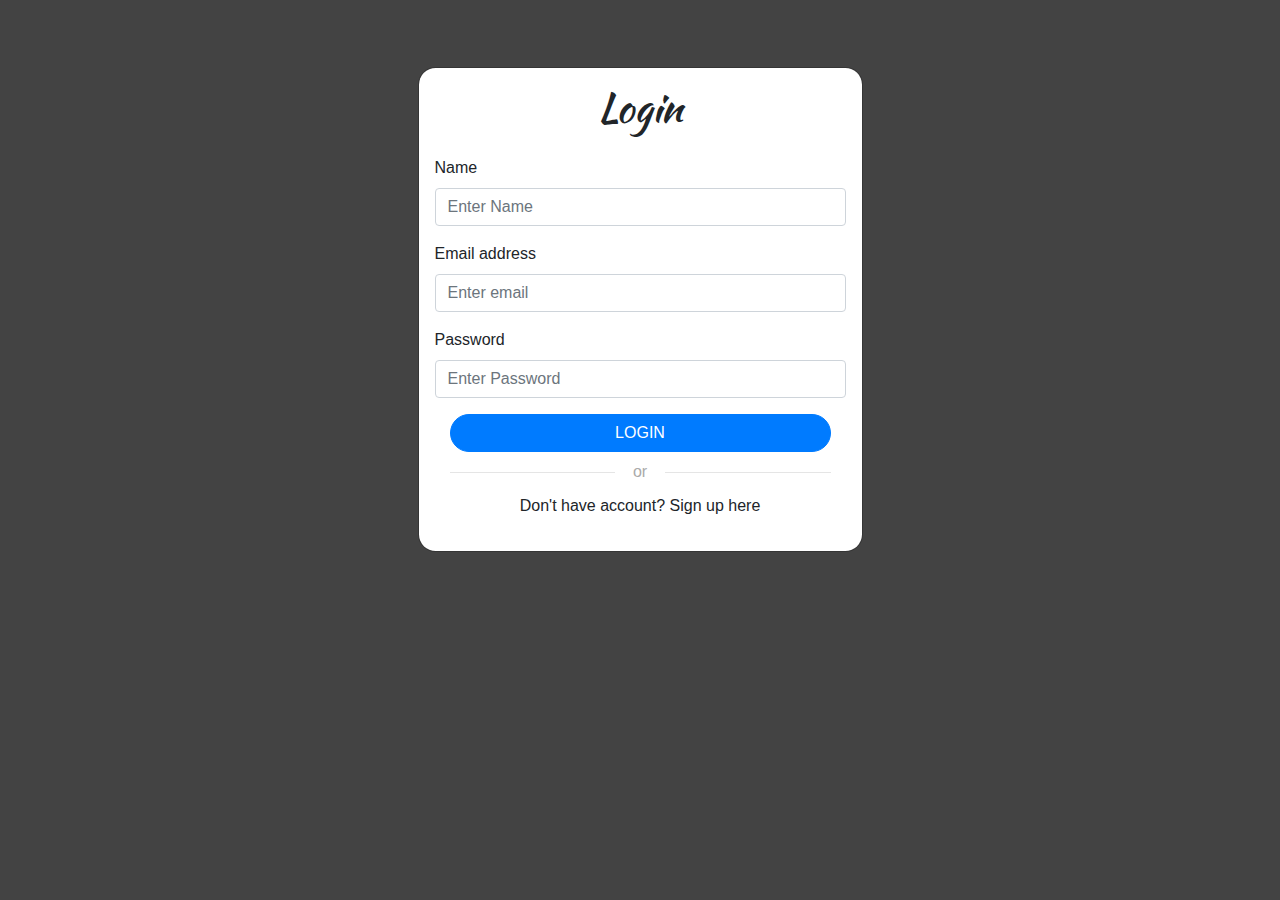
<file: page/index.html>
<!DOCTYPE html>
<html lang="en">

<head>
    <meta charset="UTF-8">
    <meta name="viewport" content="width=device-width, initial-scale=1.0">
    <script src="https://ajax.googleapis.com/ajax/libs/jquery/3.7.1/jquery.min.js"></script>
    <link href="//maxcdn.bootstrapcdn.com/bootstrap/4.0.0/css/bootstrap.min.css" rel="stylesheet" id="bootstrap-css">
    <script src="//maxcdn.bootstrapcdn.com/bootstrap/4.0.0/js/bootstrap.min.js"></script>
    
    
    <!-- <script src="https://cdn.jsdelivr.net/jquery.validation/1.15.1/jquery.validate.min.js"></script> -->
    <link href="https://fonts.googleapis.com/css?family=Kaushan+Script" rel="stylesheet">
    <!-- <link href="https://stackpath.bootstrapcdn.com/font-awesome/4.7.0/css/font-awesome.min.css" rel="stylesheet" -->
        <!-- integrity="sha384-wvfXpqpZZVQGK6TAh5PVlGOfQNHSoD2xbE+QkPxCAFlNEevoEH3Sl0sibVcOQVnN" crossorigin="anonymous"> -->
    <link rel="stylesheet" href="mystyle.css">
    <title>Document</title>
</head>

<body>


    <div class="container">
        <div class="row">
            <div class="col-md-5 mx-auto">
                <div id="first">
                    <div class="myform form ">
                        <div class="logo mb-3">
                            <div class="col-md-12 text-center">
                                <h1>Login</h1>
                            </div>
                        </div>
                        <form name="login">
                            <div class="form-group">
                                <label for="exampleInputEmail1">Name</label>
                                <input type="name" name="name" class="form-control" id="name" placeholder="Enter Name">
                            </div>
                            <div class="form-group">
                                <label for="exampleInputEmail1">Email address</label>
                                <input type="email" name="email" class="form-control" id="email" placeholder="Enter email">
                            </div>
                            <div class="form-group">
                                <label for="exampleInputEmail1">Password</label>
                                <input type="password" name="password" id="password" class="form-control" placeholder="Enter Password">
                            </div>
                            <div class="col-md-12 text-center ">
                                <button type="button" id="log" class=" btn btn-block mybtn btn-primary tx-tfm">Login</button>
                            </div>
                            <div class="col-md-12 ">
                                <div class="login-or">
                                    <hr class="hr-or">
                                    <span class="span-or">or</span>
                                </div>
                            </div>

                            <div class="form-group">
                                <p class="text-center">Don't have account? <a id="signup">Sign up here</a></p>
                            </div>
                            <div class="col-md-12 ">
                                <div class="form-group">
                                    <p class="text-center" id="Message"></p>
                                </div>
                            </div>
                        </form>

                    </div>
                </div>
                <div id="second">
                    <div class="myform form ">
                        <div class="logo mb-3">
                            <div class="col-md-12 text-center">
                                <h1>Signup</h1>
                            </div>
                        </div>
                        <form name="registration">

                            <div class="form-group">
                                <label for="exampleInputName">Name</label>
                                <input type="text" name="lastname" class="form-control" id="newName"
                                    placeholder="Enter Name">
                            </div>
                            <div class="form-group">
                                <label for="exampleInputEmail">Email address</label>
                                <input type="email" name="email" class="form-control" id="newEmail"
                                    placeholder="Enter email">
                            </div>
                            <div class="form-group">
                                <label for="exampleInputpassword">Password</label>
                                <input type="password" name="password" id="newPassword" class="form-control"
                                    placeholder="Enter Password">
                            </div>
                            <div class="col-md-12 text-center mb-3">
                                <!-- <button id="Create" type="button" class=" btn btn-block mybtn btn-primary tx-tfm"></button> -->
                                <button class="btn btn-block mybtn btn-primary tx-tfm" type="button" id="Create">Create
                                    Account</button>
                            </div>
                            <div class="col-md-12 ">
                                <div class="form-group">
                                    <p class="text-center"><a id="signin">Already have an account?</a></p>
                                </div>
                            </div>
                            <div class="col-md-12 ">
                                <div class="form-group">
                                    <p class="text-center" id="errorMessage"></p>
                                </div>
                            </div>
                            
                    </div>
                    </form>
                </div>
            </div>
        </div>
    </div>
    <script src="./main.js"></script>
</body>

</html>
</file>
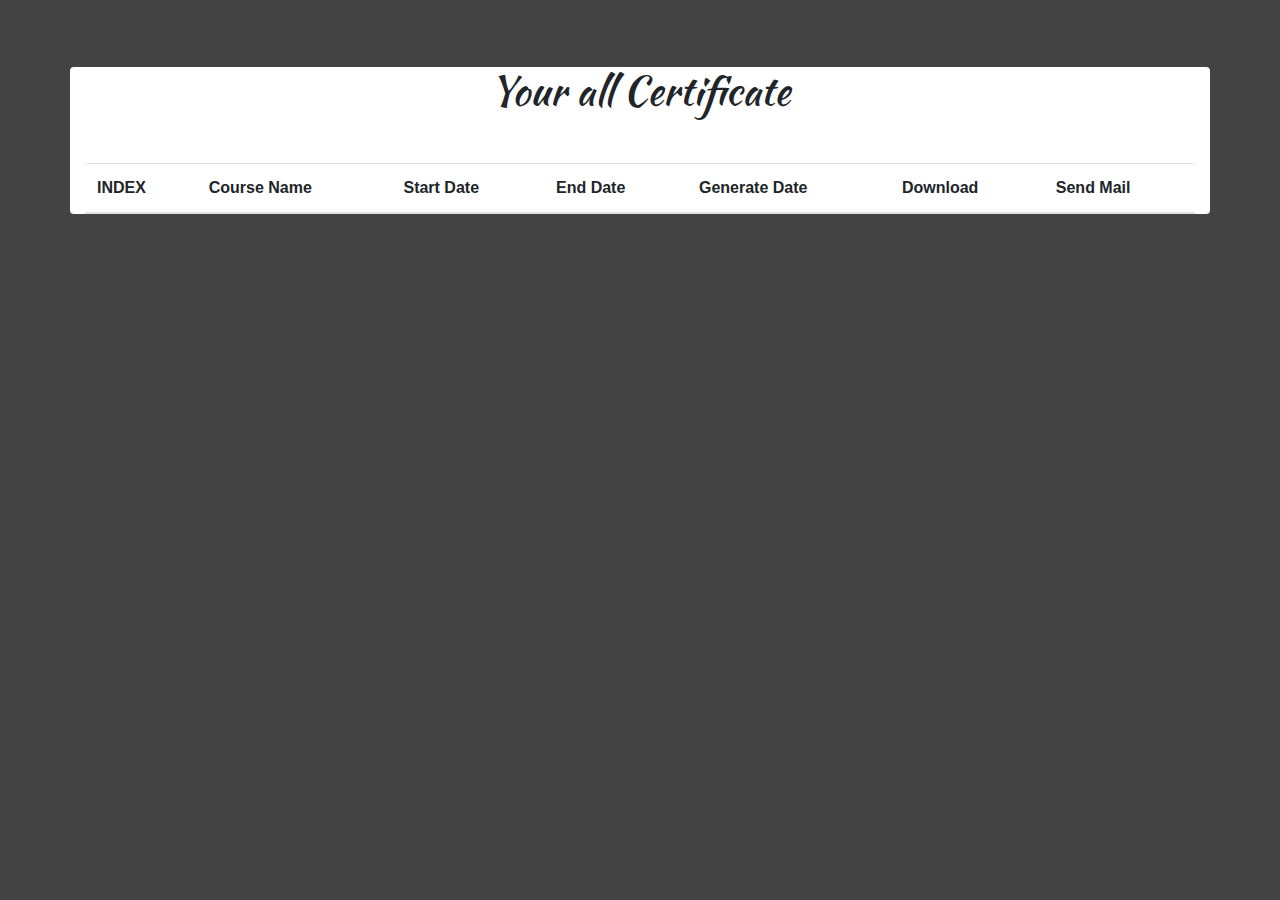
<file: page/AllCertificate.html>
<!DOCTYPE html>
<html lang="en">

<head>
    <meta charset="UTF-8">
    <meta name="viewport" content="width=device-width, initial-scale=1.0">
    <script src="https://ajax.googleapis.com/ajax/libs/jquery/3.7.1/jquery.min.js"></script>
    <link href="//maxcdn.bootstrapcdn.com/bootstrap/4.0.0/css/bootstrap.min.css" rel="stylesheet" id="bootstrap-css">
    <script src="//maxcdn.bootstrapcdn.com/bootstrap/4.0.0/js/bootstrap.min.js"></script>


    <!-- <script src="https://cdn.jsdelivr.net/jquery.validation/1.15.1/jquery.validate.min.js"></script> -->
    <link href="https://fonts.googleapis.com/css?family=Kaushan+Script" rel="stylesheet">
    <!-- <link href="https://stackpath.bootstrapcdn.com/font-awesome/4.7.0/css/font-awesome.min.css" rel="stylesheet" -->
    <!-- integrity="sha384-wvfXpqpZZVQGK6TAh5PVlGOfQNHSoD2xbE+QkPxCAFlNEevoEH3Sl0sibVcOQVnN" crossorigin="anonymous"> -->
    <link rel="stylesheet" href="mystyle.css">
    <title>Document</title>
</head>

<body>


    <div class="container bg-white rounded">
        <div class=" form ">
            <div class="logo mb-3">
                <div class="col-md-12 text-center ">
                    <h1 id="viewc" >Your all Certificate</h1>
                </div>
            </div>
            <table class="table mt-5">
                <thead>
                    <tr>
                        <th scope="col">INDEX</th>
                        <th scope="col">Course Name</th>
                        <th scope="col">Start Date</th>
                        <th scope="col">End Date</th>
                        <th scope="col">Generate Date</th>
                        <th scope="col">Download</th>
                        <th scope="col">Send Mail</th>
                    </tr>
                </thead>
                <tbody id="tableBody">
                </tbody>
            </table>
        </div>
    </div>
    </div>
    </div>
    </div>
    <script src="./main.js"></script>
</body>

</html>
</file>
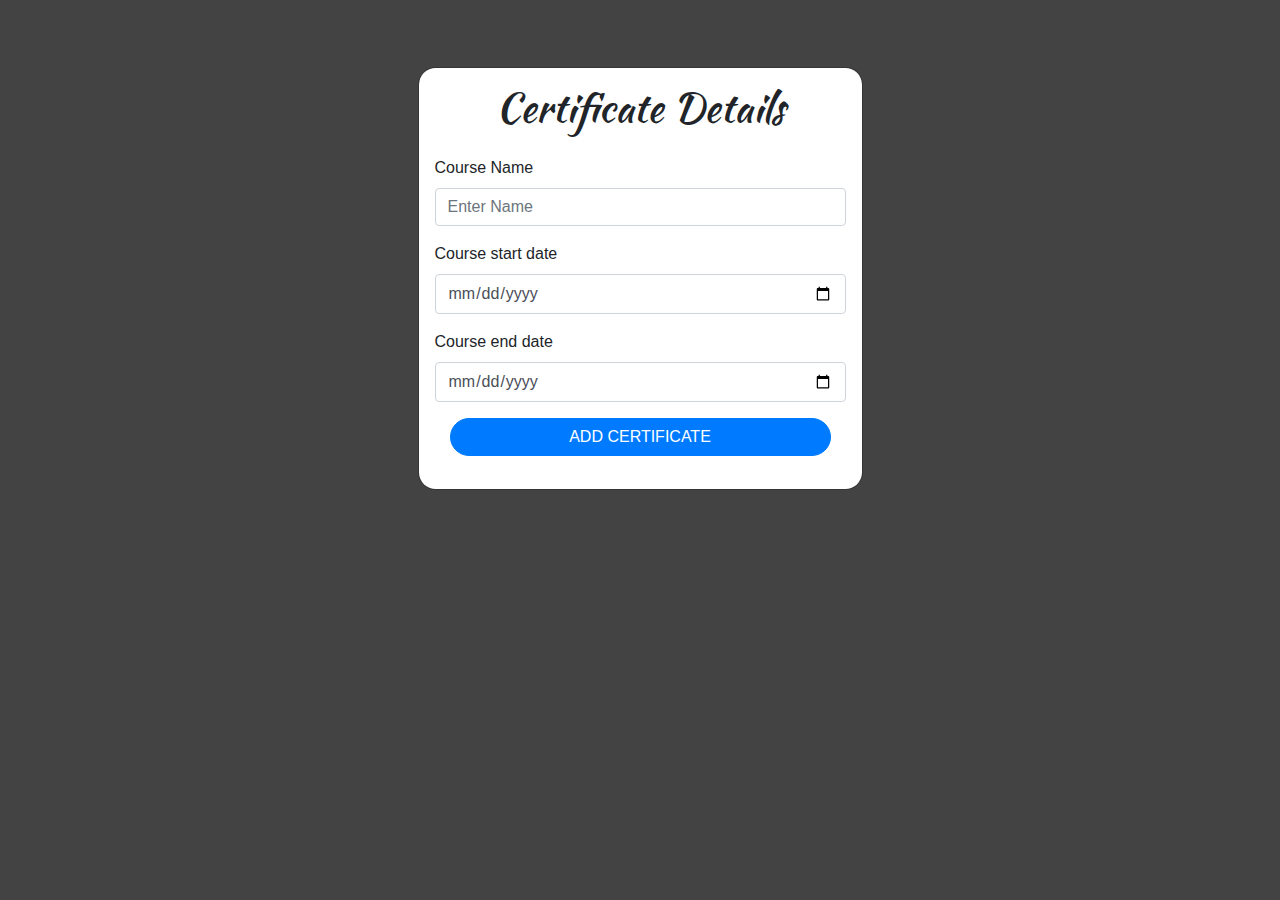
<file: page/CertificateDetails.html>
<!DOCTYPE html>
<html lang="en">

<head>
    <meta charset="UTF-8">
    <meta name="viewport" content="width=device-width, initial-scale=1.0">
    <script src="https://ajax.googleapis.com/ajax/libs/jquery/3.7.1/jquery.min.js"></script>
    <link href="//maxcdn.bootstrapcdn.com/bootstrap/4.0.0/css/bootstrap.min.css" rel="stylesheet" id="bootstrap-css">
    <script src="//maxcdn.bootstrapcdn.com/bootstrap/4.0.0/js/bootstrap.min.js"></script>
    
    
    <!-- <script src="https://cdn.jsdelivr.net/jquery.validation/1.15.1/jquery.validate.min.js"></script> -->
    <link href="https://fonts.googleapis.com/css?family=Kaushan+Script" rel="stylesheet">
    <!-- <link href="https://stackpath.bootstrapcdn.com/font-awesome/4.7.0/css/font-awesome.min.css" rel="stylesheet" -->
        <!-- integrity="sha384-wvfXpqpZZVQGK6TAh5PVlGOfQNHSoD2xbE+QkPxCAFlNEevoEH3Sl0sibVcOQVnN" crossorigin="anonymous"> -->
    <link rel="stylesheet" href="mystyle.css">
    <title>Document</title>
</head>

<body>


    <div class="container">
        <div class="row">
            <div class="col-md-5 mx-auto">
                <div id="Certificate">
                    <div class="myform form ">
                        <div class="logo mb-3">
                            <div class="col-md-12 text-center">
                                <h1>Certificate Details</h1>
                            </div>
                        </div>
                        <form name="login">
                            <div class="form-group">
                                <label for="exampleInputEmail1">Course Name</label>
                                <input type="name" name="name" class="form-control" id="name" placeholder="Enter Name">
                            </div>
                            <div class="form-group">
                                <label for="exampleInputstartdate">Course start date</label>
                                <input type="date" name="startdate" class="form-control" id="startdate" placeholder="">
                            </div>
                            <div class="form-group">
                                <label for="exampleInputenddate">Course end date</label>
                                <input type="date" name="enddate" class="form-control" id="enddate" placeholder="">
                            </div>
                            <div class="col-md-12 text-center ">
                                <button type="button" id="Add" class=" btn btn-block mybtn btn-primary tx-tfm">Add Certificate</button>
                            </div>
                            <div class="col-md-12 ">
                                <div class="form-group">
                                    <p class="text-center" id="CertificateMessage"></p>
                                </div>
                            </div>
                        </form>
                    </div>
                </div>
            </div>
        </div>
    </div>
    <script src="./main.js"></script>
</body>

</html>
</file>
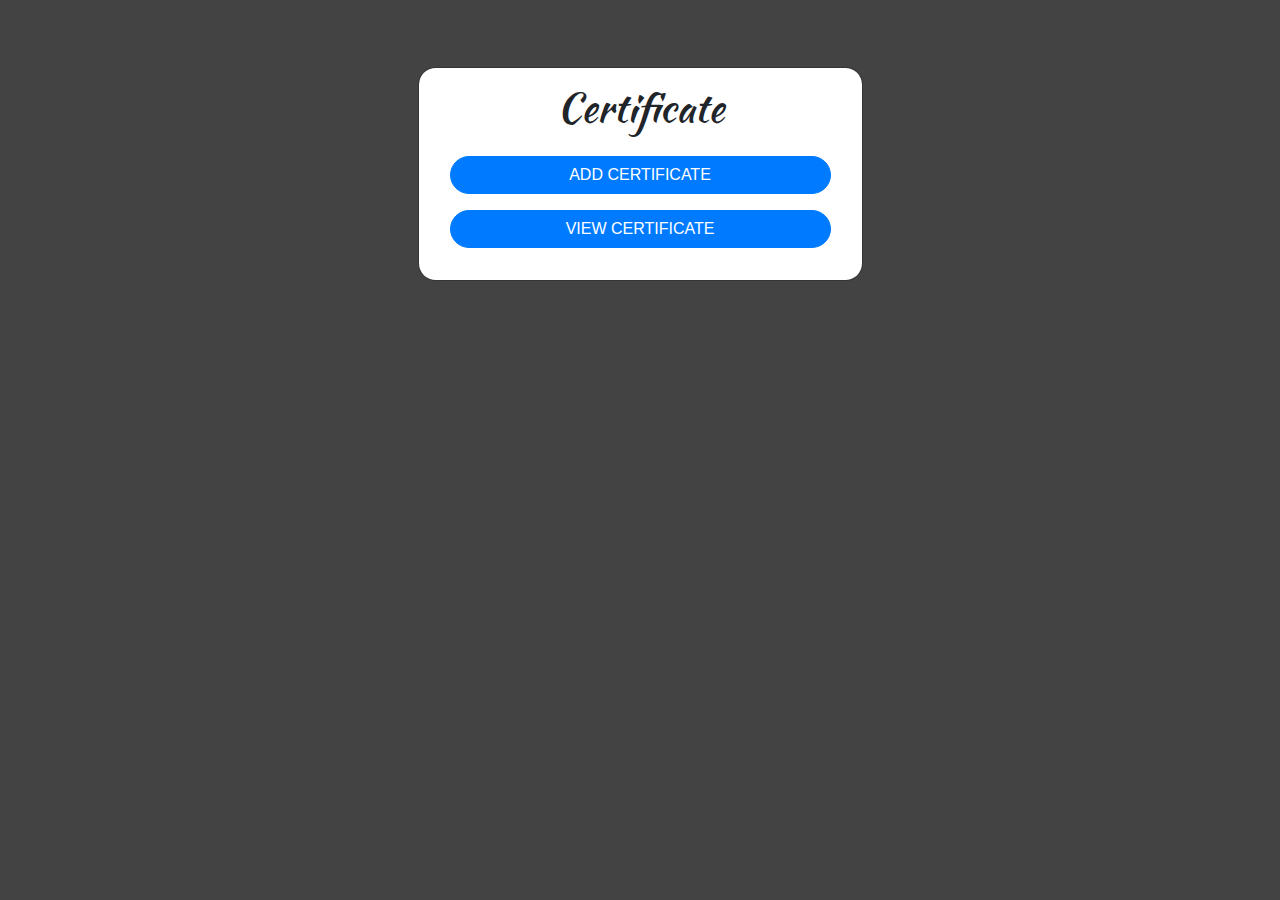
<file: page/mid.html>
<!DOCTYPE html>
<html lang="en">

<head>
    <meta charset="UTF-8">
    <meta name="viewport" content="width=device-width, initial-scale=1.0">
    <script src="https://ajax.googleapis.com/ajax/libs/jquery/3.7.1/jquery.min.js"></script>
    <link href="//maxcdn.bootstrapcdn.com/bootstrap/4.0.0/css/bootstrap.min.css" rel="stylesheet" id="bootstrap-css">
    <script src="//maxcdn.bootstrapcdn.com/bootstrap/4.0.0/js/bootstrap.min.js"></script>
    
    
    <!-- <script src="https://cdn.jsdelivr.net/jquery.validation/1.15.1/jquery.validate.min.js"></script> -->
    <link href="https://fonts.googleapis.com/css?family=Kaushan+Script" rel="stylesheet">
    <!-- <link href="https://stackpath.bootstrapcdn.com/font-awesome/4.7.0/css/font-awesome.min.css" rel="stylesheet" -->
        <!-- integrity="sha384-wvfXpqpZZVQGK6TAh5PVlGOfQNHSoD2xbE+QkPxCAFlNEevoEH3Sl0sibVcOQVnN" crossorigin="anonymous"> -->
    <link rel="stylesheet" href="mystyle.css">
    <title>Document</title>
</head>

<body>


    <div class="container">
        <div class="row">
            <div class="col-md-5 mx-auto">
                <div id="Certificate">
                    <div class="myform form ">
                        <div class="logo mb-3">
                            <div class="col-md-12 text-center">
                                <h1>Certificate</h1>
                            </div>
                        </div>
                        <form name="mid">
                            <div class="col-md-12 text-center mb-3">
                                
                                <button class="btn btn-block mybtn btn-primary tx-tfm" type="button" id="AddCertificate">Add Certificate</button>
                            </div>
                        </form>
                        <form name="mid">
                            <div class="col-md-12 text-center mb-3">
                                <button class="btn btn-block mybtn btn-primary tx-tfm" type="button" id="ViewCertificate">View Certificate</button>
                            </div>
                        </form>
                    </div>
                </div>
            </div>
        </div>
    </div>
    <script src="./main.js"></script>
</body>

</html>
</file>
<file: page/mystyle.css>
body{
    padding-top:4.2rem;
    padding-bottom:4.2rem;
    background:rgba(8, 8, 8, 0.76);
    }
    a{
     text-decoration:none !important;
     }
     h1,h2,h3{
     font-family: 'Kaushan Script', cursive;
     }
      .myform{
    position: relative;
    display: -ms-flexbox;
    display: flex;
    padding: 1rem;
    -ms-flex-direction: column;
    flex-direction: column;
    width: 100%;
    pointer-events: auto;
    background-color: #fff;
    background-clip: padding-box;
    border: 1px solid rgba(0,0,0,.2);
    border-radius: 1.1rem;
    outline: 0;
    max-width: 500px;
     }
     .tx-tfm{
     text-transform:uppercase;
     }
     .mybtn{
     border-radius:50px;
     }
    
     .login-or {
     position: relative;
     color: #aaa;
     margin-top: 10px;
     margin-bottom: 10px;
     padding-top: 10px;
     padding-bottom: 10px;
     }
     .span-or {
     display: block;
     position: absolute;
     left: 50%;
     top: -2px;
     margin-left: -25px;
     background-color: #fff;
     width: 50px;
     text-align: center;
     }
     .hr-or {
     height: 1px;
     margin-top: 0px !important;
     margin-bottom: 0px !important;
     }
     .google {
     color:#666;
     width:100%;
     height:40px;
     text-align:center;
     outline:none;
     border: 1px solid lightgrey;
     }
      form .error {
     color: #ff0000;
     }
     #second{display:none;}
</file>
